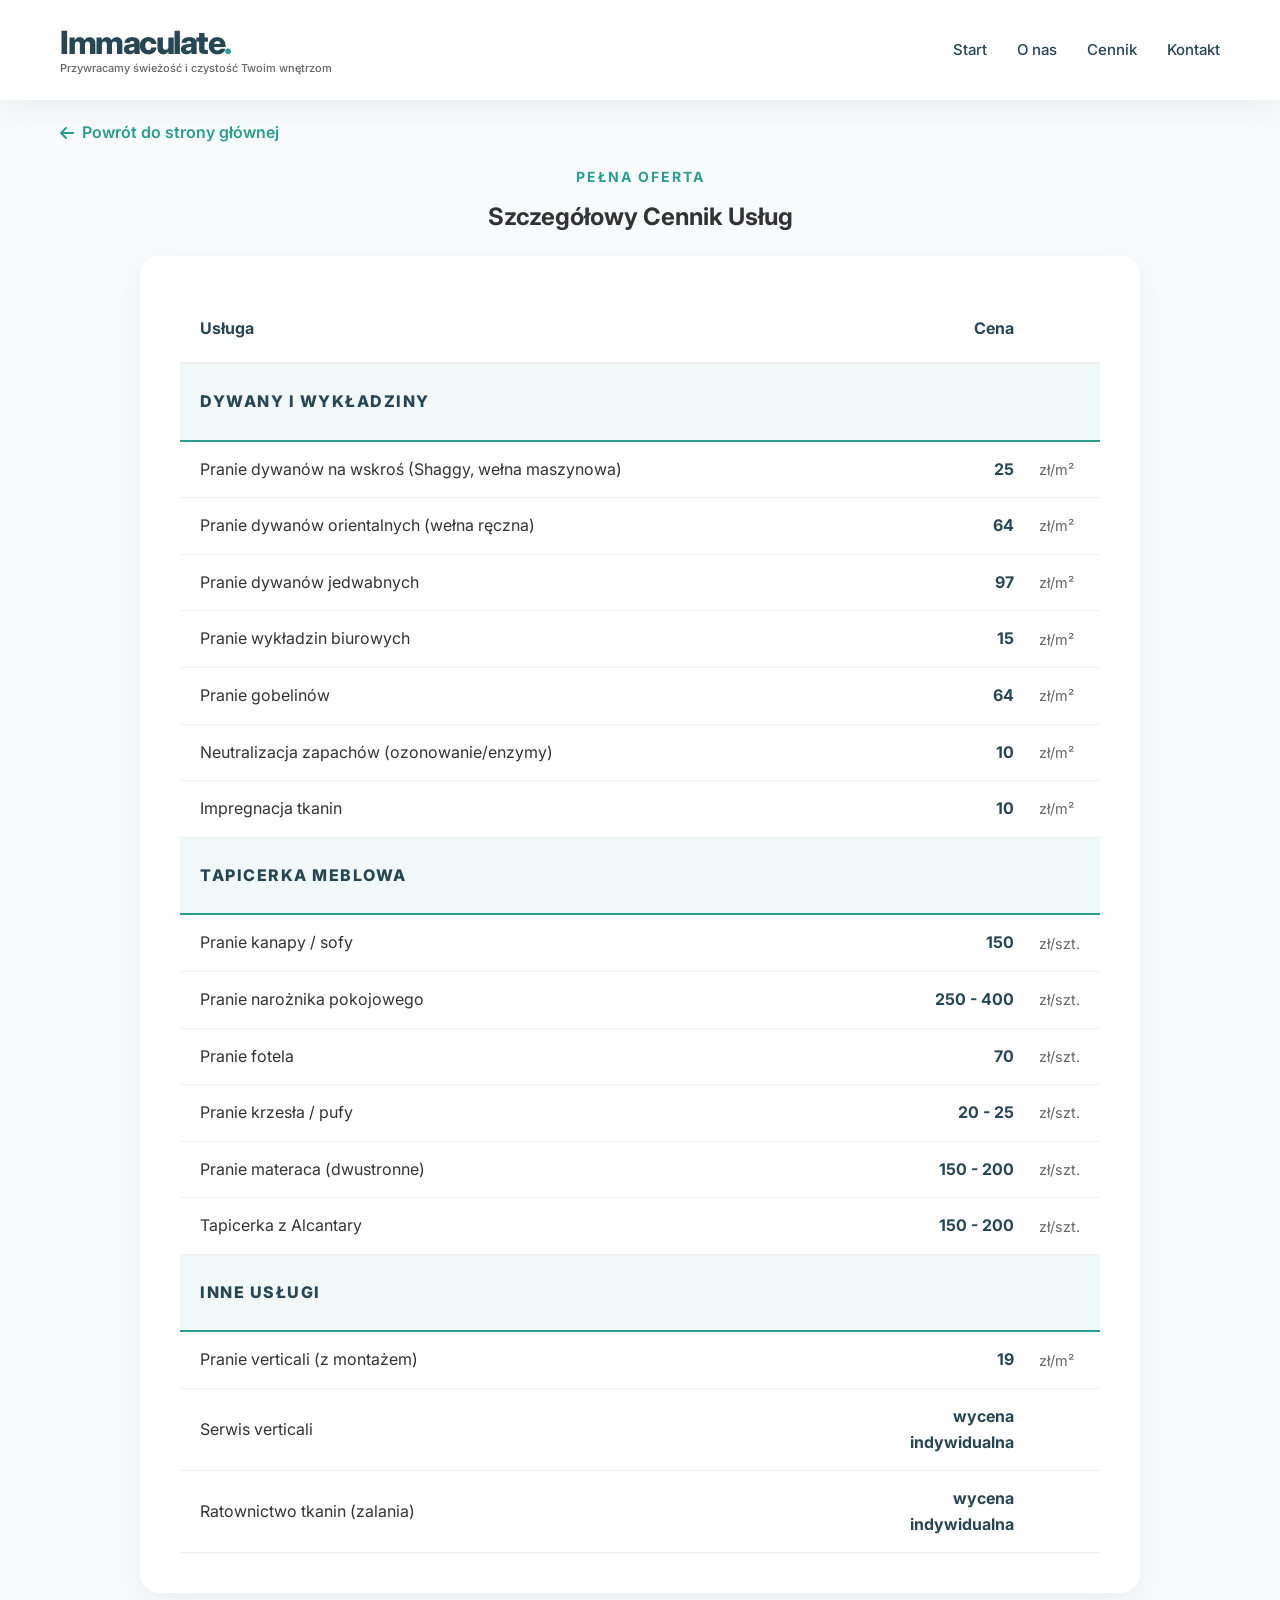
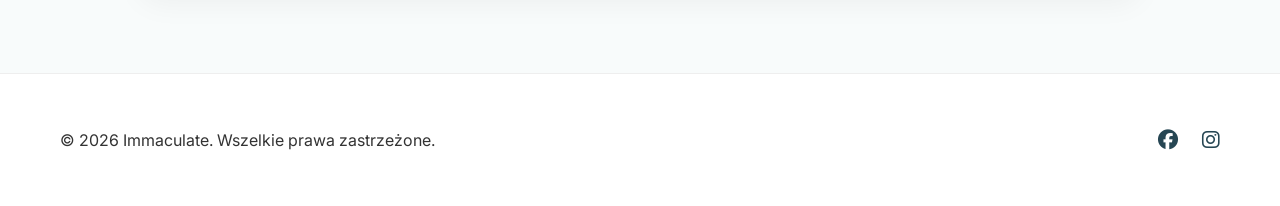
<file: cennik.html>
<!DOCTYPE html>
<html lang="pl">
<head>
    <meta charset="UTF-8">
    <meta name="viewport" content="width=device-width, initial-scale=1.0">
    <title>Szczegółowy Cennik | Immaculate</title>
    <link rel="preconnect" href="https://fonts.googleapis.com">
    <link rel="preconnect" href="https://fonts.gstatic.com" crossorigin>
    <link href="https://fonts.googleapis.com/css2?family=Inter:wght@300;400;600;700&display=swap" rel="stylesheet">
    <link rel="stylesheet" href="https://cdnjs.cloudflare.com/ajax/libs/font-awesome/6.4.0/css/all.min.css">
    <link rel="stylesheet" href="styles.css">
    <style>
        .pricing-page { padding-top: 120px; background: var(--light); min-height: 100vh; padding-bottom: 60px; }
        .table-container { 
            background: var(--white); 
            border-radius: 20px; 
            padding: 40px; 
            margin: 20px auto; 
            box-shadow: var(--shadow);
            max-width: 1000px;
            overflow: hidden;
        }
        .table-responsive {
            overflow-x: auto;
            -webkit-overflow-scrolling: touch;
        }
        .price-table { width: 100%; border-collapse: collapse; }
        .price-table th { 
            text-align: left; 
            padding: 20px; 
            border-bottom: 2px solid #eee; 
            color: var(--secondary);
            font-weight: 700;
        }
        .price-table td { padding: 15px 20px; border-bottom: 1px solid #f0f0f0; }
        
        .category-row td { 
            background: #f0f9f8; 
            color: var(--secondary); 
            font-weight: 800; 
            text-transform: uppercase; 
            letter-spacing: 1.5px;
            font-size: 1rem;
            padding: 25px 20px;
            border-bottom: 2px solid var(--primary);
        }
        .price-val { font-weight: 700; color: var(--secondary); text-align: right; width: auto; white-space: nowrap; }
        .price-unit { color: var(--text-light); font-size: 0.9rem; text-align: left; padding-left: 5px !important; width: 1%; white-space: nowrap; }
        
        .page-header { text-align: center; margin-bottom: 20px; }
        .back-link { 
            display: inline-flex; 
            align-items: center; 
            color: var(--primary); 
            text-decoration: none; 
            font-weight: 600; 
            margin-bottom: 20px;
            transition: var(--transition);
        }
        .back-link:hover { transform: translateX(-5px); }
        .back-link i { margin-right: 8px; }

        /* Quick Nav for Mobile */
        .quick-nav {
            display: none;
            position: sticky;
            top: 100px;
            background: var(--white);
            padding: 15px;
            z-index: 90;
            overflow-x: auto;
            white-space: nowrap;
            border-bottom: 1px solid #eee;
            margin: 0 -20px 20px -20px;
            box-shadow: 0 4px 6px rgba(0,0,0,0.02);
        }
        .quick-nav a {
            display: inline-block;
            padding: 8px 18px;
            margin-right: 10px;
            background: var(--light);
            color: var(--secondary);
            text-decoration: none;
            border-radius: 50px;
            font-size: 0.85rem;
            font-weight: 600;
            border: 1px solid #eee;
        }
        .quick-nav a:hover { border-color: var(--primary); color: var(--primary); }

        @media (max-width: 768px) {
            .table-container { padding: 20px 15px; border-radius: 15px; }
            .pricing-page { padding-top: 100px; }
            .page-header h2 { font-size: 24px; }
            .quick-nav { display: block; }
            .price-table td, .price-table th { padding: 12px 10px; font-size: 14px; }
            .price-val { font-size: 14px; }
            .price-unit { font-size: 12px; }
            .category-row td { font-size: 0.85rem; padding: 15px 10px; }
        }

        @media (max-width: 480px) {
            .price-table td, .price-table th { padding: 10px 8px; font-size: 13px; }
            .price-unit { display: block; padding-left: 0 !important; margin-top: -5px; padding-bottom: 10px; font-style: italic; }
            .price-val { vertical-align: middle; }
            .price-table tr:not(.category-row) td:first-child { width: 70%; }
        }
    </style>
</head>
<body>
    <header>
        <nav class="navbar">
            <div class="container">
                <a href="index.html" class="logo">
                    <span class="brand-name">Immaculate<span>.</span></span>
                    <span class="tagline">Przywracamy świeżość i czystość Twoim wnętrzom</span>
                </a>
                <ul class="nav-links">
                    <li><a href="index.html#home">Start</a></li>
                    <li><a href="index.html#about">O nas</a></li>
                    <li><a href="index.html#pricing">Cennik</a></li>
                    <li><a href="index.html#contact">Kontakt</a></li>
                </ul>
                <div class="burger">
                    <div class="line1"></div>
                    <div class="line2"></div>
                    <div class="line3"></div>
                </div>
            </div>
        </nav>
    </header>

    <main class="pricing-page">
        <div class="container">
            <a href="index.html#pricing" class="back-link"><i class="fas fa-arrow-left"></i> Powrót do strony głównej</a>
            
            <div class="page-header">
                <span class="sub-title">Pełna oferta</span>
                <h2>Szczegółowy Cennik Usług</h2>
            </div>

            <nav class="quick-nav" id="quick-nav">
                <!-- Generowane przez JS -->
            </nav>

            <div class="table-container">
                <div class="table-responsive">
                    <table class="price-table">
                        <thead>
                            <tr>
                                <th>Usługa</th>
                                <th style="text-align: right;">Cena</th>
                                <th style="text-align: left; padding-left: 5px;"></th>
                            </tr>
                        </thead>
                        <tbody id="price-body">
                            <!-- Ładowane przez JS -->
                        </tbody>
                    </table>
                </div>
            </div>
        </div>
    </main>

    <footer>
        <div class="container">
            <p>&copy; 2026 Immaculate. Wszelkie prawa zastrzeżone.</p>
            <div class="socials">
                <a href="#"><i class="fab fa-facebook"></i></a>
                <a href="#"><i class="fab fa-instagram"></i></a>
            </div>
        </div>
    </footer>

    <script src="script.js"></script>
    <script>
        async function loadPrices() {
            try {
                const response = await fetch('prices.txt');
                const data = await response.text();
                const lines = data.split('\n');
                const tbody = document.getElementById('price-body');
                const quickNav = document.getElementById('quick-nav');
                
                let catId = 0;

                lines.forEach(line => {
                    const trimmed = line.trim();
                    if (!trimmed) return;
                    
                    if (trimmed.startsWith('#')) {
                        const cat = trimmed.replace(/^#\s*(Kategorie:)?\s*/, '').trim();
                        catId++;
                        const id = `cat-${catId}`;
                        
                        // Dodaj wiersz kategorii do tabeli
                        const row = document.createElement('tr');
                        row.className = 'category-row';
                        row.id = id;
                        row.innerHTML = `<td colspan="3">${cat}</td>`;
                        tbody.appendChild(row);

                        // Dodaj link do szybkiej nawigacji
                        const link = document.createElement('a');
                        link.href = `#${id}`;
                        link.textContent = cat;
                        quickNav.appendChild(link);

                    } else if (trimmed.includes('|')) {
                        const [service, price, unit] = trimmed.split('|').map(s => s.trim());
                        const row = document.createElement('tr');
                        row.innerHTML = `
                            <td>${service}</td>
                            <td class="price-val">${price}</td>
                            <td class="price-unit">${unit}</td>
                        `;
                        tbody.appendChild(row);
                    }
                });
            } catch (e) { console.error(e); }
        }
        document.addEventListener('DOMContentLoaded', loadPrices);
    </script>
</body>
</html>
</file>
<file: styles.css>
:root {
    --primary: #2A9D8F;
    --primary-dark: #21867a;
    --secondary: #264653;
    --accent: #E9C46A;
    --light: #f8fbfb;
    --white: #ffffff;
    --text: #333333;
    --text-light: #666666;
    --shadow: 0 10px 30px rgba(0,0,0,0.05);
    --transition: all 0.3s ease;
}

* {
    margin: 0;
    padding: 0;
    box-sizing: border-box;
}

html {
    scroll-behavior: smooth;
}

body {
    font-family: 'Inter', sans-serif;
    line-height: 1.6;
    color: var(--text);
    background-color: var(--white);
    overflow-x: hidden;
}

.container {
    max-width: 1200px;
    margin: 0 auto;
    padding: 0 20px;
}

/* Navbar */
header {
    background: var(--white);
    box-shadow: var(--shadow);
    position: fixed;
    width: 100%;
    top: 0;
    z-index: 1000;
}

.navbar {
    height: 100px;
    display: flex;
    align-items: center;
}

.navbar .container {
    display: flex;
    justify-content: space-between;
    align-items: center;
    width: 100%;
}

.logo {
    display: flex;
    flex-direction: column;
    text-decoration: none;
    line-height: 1;
}

.brand-name {
    font-size: 32px;
    font-weight: 800;
    color: var(--secondary);
    letter-spacing: -1.5px;
}

.brand-name span {
    color: var(--primary);
}

.tagline {
    font-size: 11px;
    font-weight: 500;
    color: var(--text-light);
    margin-top: 4px;
    letter-spacing: 0;
}

.nav-links {
    display: flex;
    list-style: none;
}

.nav-links li {
    margin-left: 30px;
}

.nav-links a {
    text-decoration: none;
    color: var(--secondary);
    font-weight: 500;
    font-size: 15px;
    transition: var(--transition);
}

.nav-links a:hover {
    color: var(--primary);
}

.burger {
    display: none;
    cursor: pointer;
}

.burger div {
    width: 25px;
    height: 3px;
    background-color: var(--secondary);
    margin: 5px;
    transition: all 0.3s ease;
}

/* Hero Section */
.hero {
    padding: 160px 0 100px;
    background: linear-gradient(135deg, #f0f9f8 0%, #ffffff 100%);
}

.hero .container {
    display: grid;
    grid-template-columns: 1.2fr 1fr;
    gap: 50px;
    align-items: center;
}

.hero-content h1 {
    font-size: 48px;
    line-height: 1.2;
    margin-bottom: 20px;
    color: var(--secondary);
}

.hero-content p {
    font-size: 18px;
    color: var(--text-light);
    margin-bottom: 35px;
}

.hero-btns {
    display: flex;
    gap: 15px;
}

.btn {
    display: inline-block;
    padding: 14px 30px;
    border-radius: 50px;
    text-decoration: none;
    font-weight: 600;
    font-size: 16px;
    transition: var(--transition);
    cursor: pointer;
    border: none;
}

.btn-primary {
    background: var(--primary);
    color: var(--white);
}

.btn-primary:hover {
    background: var(--primary-dark);
    transform: translateY(-3px);
    box-shadow: 0 5px 15px rgba(42, 157, 143, 0.3);
}

.btn-secondary {
    background: var(--white);
    color: var(--secondary);
    border: 2px solid var(--secondary);
}

.btn-secondary:hover {
    background: var(--secondary);
    color: var(--white);
}

.hero-image img {
    width: 100%;
    border-radius: 20px;
    box-shadow: 20px 20px 60px rgba(0,0,0,0.1);
}

/* Common Section Styles */
section {
    padding: 100px 0;
}

.sub-title {
    display: block;
    color: var(--primary);
    font-weight: 700;
    text-transform: uppercase;
    letter-spacing: 2px;
    font-size: 14px;
    margin-bottom: 10px;
}

/* About Section */
.about {
    background: var(--white);
}

.about-grid {
    display: grid;
    grid-template-columns: 1.5fr 1fr;
    gap: 80px;
    align-items: center;
}

.about-text h2 {
    font-size: 36px;
    margin-bottom: 20px;
    color: var(--secondary);
}

.features {
    list-style: none;
    margin-top: 30px;
}

.features li {
    margin-bottom: 15px;
    display: flex;
    align-items: center;
    font-weight: 500;
}

.features i {
    color: var(--primary);
    margin-right: 12px;
    font-size: 18px;
}

.about-stats {
    display: flex;
    flex-direction: column;
    gap: 20px;
}

.stat-card {
    background: var(--light);
    padding: 40px;
    border-radius: 20px;
    text-align: center;
}

.stat-card h3 {
    font-size: 40px;
    color: var(--primary);
    margin-bottom: 5px;
}

/* Pricing Section */
.pricing {
    background: var(--light);
}

.section-header {
    text-align: center;
    margin-bottom: 60px;
}

.section-header h2 {
    font-size: 36px;
    color: var(--secondary);
}

.price-grid {
    display: grid;
    grid-template-columns: repeat(auto-fit, minmax(300px, 1fr));
    gap: 30px;
}

.price-card {
    background: var(--white);
    padding: 50px 40px;
    border-radius: 20px;
    text-align: center;
    transition: var(--transition);
    border: 1px solid rgba(0,0,0,0.05);
}

.price-card:hover {
    transform: translateY(-10px);
    box-shadow: var(--shadow);
}

.price-card i {
    font-size: 40px;
    color: var(--primary);
    margin-bottom: 20px;
}

.price-card h3 {
    margin-bottom: 15px;
    color: var(--secondary);
}

.price-card .price {
    font-size: 32px;
    font-weight: 700;
    color: var(--secondary);
    margin-bottom: 25px;
}

.price-card .price span {
    font-size: 16px;
    font-weight: 400;
    color: var(--text-light);
}

.price-card ul {
    list-style: none;
    color: var(--text-light);
}

.price-card li {
    margin-bottom: 10px;
}

.price-card.featured {
    border: 2px solid var(--primary);
    position: relative;
    overflow: hidden;
}

.price-card.featured::after {
    content: "Polecane";
    position: absolute;
    top: 20px;
    right: -35px;
    background: var(--primary);
    color: var(--white);
    padding: 5px 40px;
    transform: rotate(45deg);
    font-size: 12px;
    font-weight: 700;
}

/* Contact Section */
.contact-box {
    display: grid;
    grid-template-columns: 1fr 1.2fr;
    background: var(--white);
    border-radius: 30px;
    overflow: hidden;
    box-shadow: var(--shadow);
}

.contact-info {
    background: var(--secondary);
    color: var(--white);
    padding: 60px;
}

.contact-info h2 {
    margin-bottom: 20px;
}

.contact-details {
    margin-top: 40px;
}

.contact-details .item {
    display: flex;
    align-items: center;
    margin-bottom: 25px;
}

.contact-details i {
    width: 40px;
    height: 40px;
    background: rgba(255,255,255,0.1);
    display: flex;
    align-items: center;
    justify-content: center;
    border-radius: 50%;
    margin-right: 15px;
    color: var(--primary);
}

.contact-form {
    padding: 60px;
}

.contact-form input, 
.contact-form textarea {
    width: 100%;
    padding: 15px;
    margin-bottom: 20px;
    border: 1px solid #ddd;
    border-radius: 10px;
    font-family: inherit;
    outline: none;
}

.contact-form input:focus, 
.contact-form textarea:focus {
    border-color: var(--primary);
}

/* Footer */
footer {
    padding: 50px 0;
    background: var(--white);
    border-top: 1px solid #eee;
}

footer .container {
    display: flex;
    justify-content: space-between;
    align-items: center;
}

.socials a {
    color: var(--secondary);
    font-size: 20px;
    margin-left: 20px;
    transition: var(--transition);
}

.socials a:hover {
    color: var(--primary);
}

/* Responsive */
@media (max-width: 992px) {
    .hero .container, 
    .about-grid, 
    .contact-box {
        grid-template-columns: 1fr;
    }
    
    .hero-image {
        order: -1;
    }
    
    .hero-content h1 {
        font-size: 36px;
    }
    
    .about-grid {
        gap: 40px;
    }
}

/* Burger Animation */
.burger.toggle .line1 {
    transform: rotate(-45deg) translate(-5px, 6px);
}
.burger.toggle .line2 {
    opacity: 0;
}
.burger.toggle .line3 {
    transform: rotate(45deg) translate(-5px, -6px);
}

/* Responsive Utilities */
@media (max-width: 1200px) {
    .container { max-width: 95%; }
}

@media (max-width: 992px) {
    .hero { padding: 120px 0 60px; }
    .hero-content h1 { font-size: 38px; }
    .about-grid { gap: 40px; }
    .contact-box { grid-template-columns: 1fr; }
}

@media (max-width: 768px) {
    .brand-name { font-size: 26px; }
    .tagline { font-size: 9px; }
    .hero-content { text-align: center; }
    .hero-btns { justify-content: center; }
    .section-header h2 { font-size: 28px; }
    .about-text h2 { font-size: 28px; }
    .stat-card { padding: 30px 20px; }
    .contact-info, .contact-form { padding: 30px 20px; }
    
    .burger {
        display: block;
    }

    .nav-links {
        position: fixed;
        right: -100%;
        top: 80px;
        flex-direction: column;
        background: var(--white);
        width: 100%;
        height: calc(100vh - 80px);
        text-align: center;
        transition: 0.5s;
        box-shadow: 0 10px 10px rgba(0,0,0,0.05);
        padding: 40px 0;
        z-index: 999;
    }

    .nav-links.active {
        right: 0;
    }

    .nav-links li {
        margin: 20px 0;
    }
}

@media (max-width: 480px) {
    .hero-content h1 { font-size: 32px; }
    .btn { width: 100%; text-align: center; }
    .hero-btns { flex-direction: column; }
}
</file>
